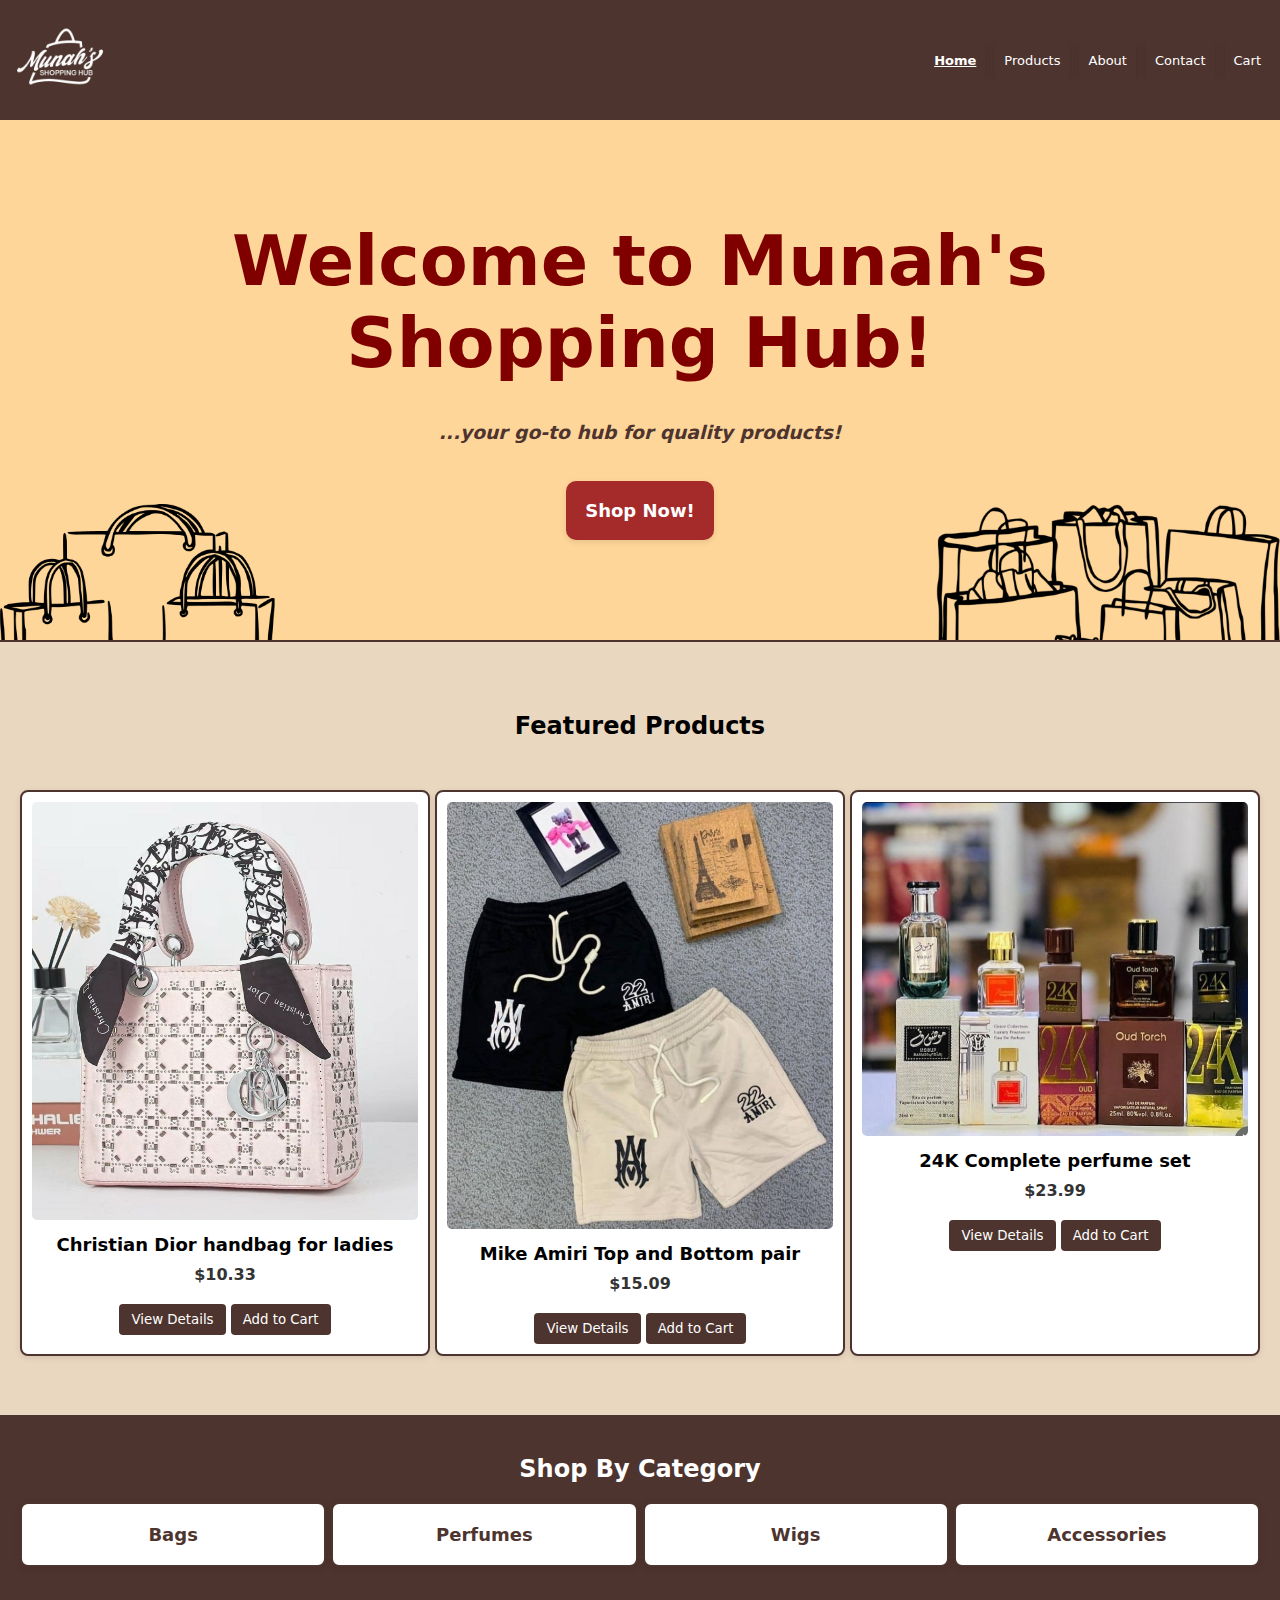
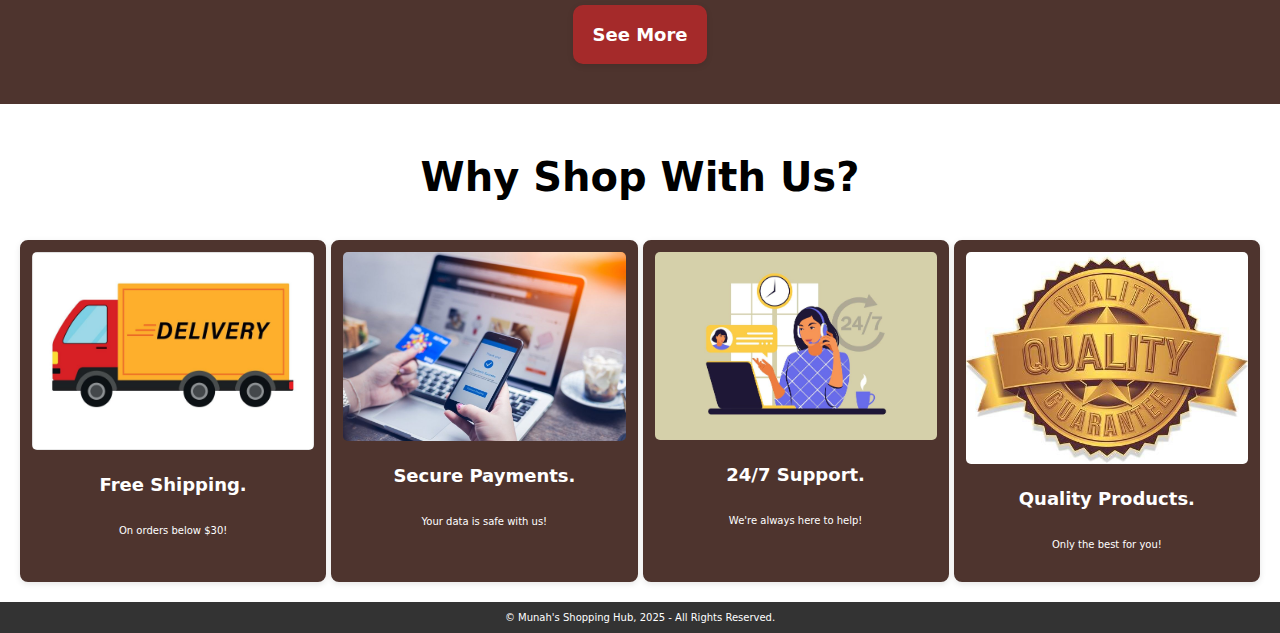
<file: index.html>
<!DOCTYPE html>
<html>
    <head>
        <meta charset="UTF-8">
        <meta name="viewport" content="width=device-width,initial-scale=1.0">
        <title>Munah's Shopping Hub - Home</title>
        <link rel="icon" type="image/x-icon" href="./images/logo.jpg">
        <link rel="stylesheet" href="styles.css">
    </head>
    <body>

        <!--Top Bar/Navigation Section-->

        <header>
            <img alt="Munah's Shopping Hub logo" class="logo" src="./images/logoII.png" height="100px" width="100px">
            <div class="topnav">
                <div class="topnav-right">
                    <nav>
                        <a class="active" href="index.html">Home</a>
                        <a href="products.html">Products</a>
                        <a href="about.html">About</a>
                        <a href="contact.html">Contact</a>
                        <a href="cart.html">Cart</a>
                    </nav>
                </div>
            </div>
        </header>
        <hr>

        <!--Hero/Welcome Section-->

        <section class="hero" style="background-image: url(./images/background-images/008.png);" id="bg-image">
            <h2 class="welcome-text">Welcome to Munah's Shopping Hub!</h2>
            <br>
            <br>
            <h3><i>...your go-to hub for quality products!</i></h3>
            <br>
            <br>
            <a href="products.html">
                <button class="welcome-button" >Shop Now!</button>
            </a>
        </section>
        <hr class="rule">

        <!--Featured Products Section-->

        <section class="featured">
            <h2 class="heading">Featured Products</h2>
                <div class="card-container-home" id="featured-cards">
                    <div class="card-home">
                        <img src="./images/bags/001.jpg" width="200px" height="200px"/>
                        <h4>Christian Dior handbag for ladies</h4>
                        <p>$10.33</p>
                        <button>View Details</button>
                        <button>Add to Cart</button>
                    </div>
                    <div class="card-home">
                        <img src="./images/clothing/001.jpg" width="200px" height="200px"/>
                        <h4>Mike Amiri Top and Bottom pair</h4>
                        <p>$15.09</p>
                        <button>View Details</button>
                        <button>Add to Cart</button>
                    </div>
                    <div class="card-home">
                        <img src="./images/perfumes/001.jpg" width="200px" height="200px"/>
                        <h4>24K Complete perfume set</h4>
                        <p>$23.99</p>
                        <button>View Details</button>
                        <button>Add to Cart</button>
                    </div>
                </div>
                <br>
        </section>
        <hr>

        <!--Category Section-->

        <section class="category">
            <h2>Shop By Category</h2>
            <br>
            <div class="card-container-home">
                <div class="card-home" id="category-bars">
                    <h4 style="color: #4e342e">Bags</h4>
                </div>
                <div class="card-home" id="category-bars">
                    <h4 style="color: #4e342e">Perfumes</h4>
                </div>
                <div class="card-home" id="category-bars">
                    <h4 style="color: #4e342e">Wigs</h4>
                </div>
                <div class="card-home" id="category-bars">
                    <h4 style="color:#4e342e">Accessories</h4>
                </div>
            </div>
            <br>
            <br>
            <a href="products.html">
                <button class="welcome-button">See More</button>
            </a>
        </section>
        <hr>

        <!--WSWU Section-->

        <section class="why-shop-with-us">
            <h2>Why Shop With Us?</h2>
            <div class="card-container-home">
                <div class="card-home" id="card-content">
                    <img src="./images/WSWU/delivery-truck-icon-clipart-in-animated-caartoon-illustration-vector.jpg" width="100px" height="100px"/>
                    <h4>Free Shipping.</h4>
                    <p>On orders below $30!</p>
                </div>
                <div class="card-home" id="card-content">
                    <img src="./images/WSWU/online-payment-companies-1024x683.jpeg" width="100px" height="100px"/>
                    <h4>Secure Payments.</h4>
                    <p>Your data is safe with us!</p>
                </div>
                <div class="card-home" id="card-content">
                    <img src="./images/WSWU/customer-support-concept-online-global-technical-support-illustration-flat-vector.jpg" widh="100px" height="100px"/>
                    <h4>24/7 Support.</h4>
                    <p>We're always here to help!</p>
                </div>
                <div class="card-home" id="card-content">
                    <img src="./images/WSWU/images (6).jpeg" width="130px" height="100px"/>
                    <h4>Quality Products.</h4>
                    <p>Only the best for you!</p>
                </div>
            </div>
        </section>

        <!--End of page-->
        
        <footer>
            <p class="copyright">© Munah's Shopping Hub, 2025 - All Rights Reserved.</p>
        </footer>
    </body>
</html>
</file>
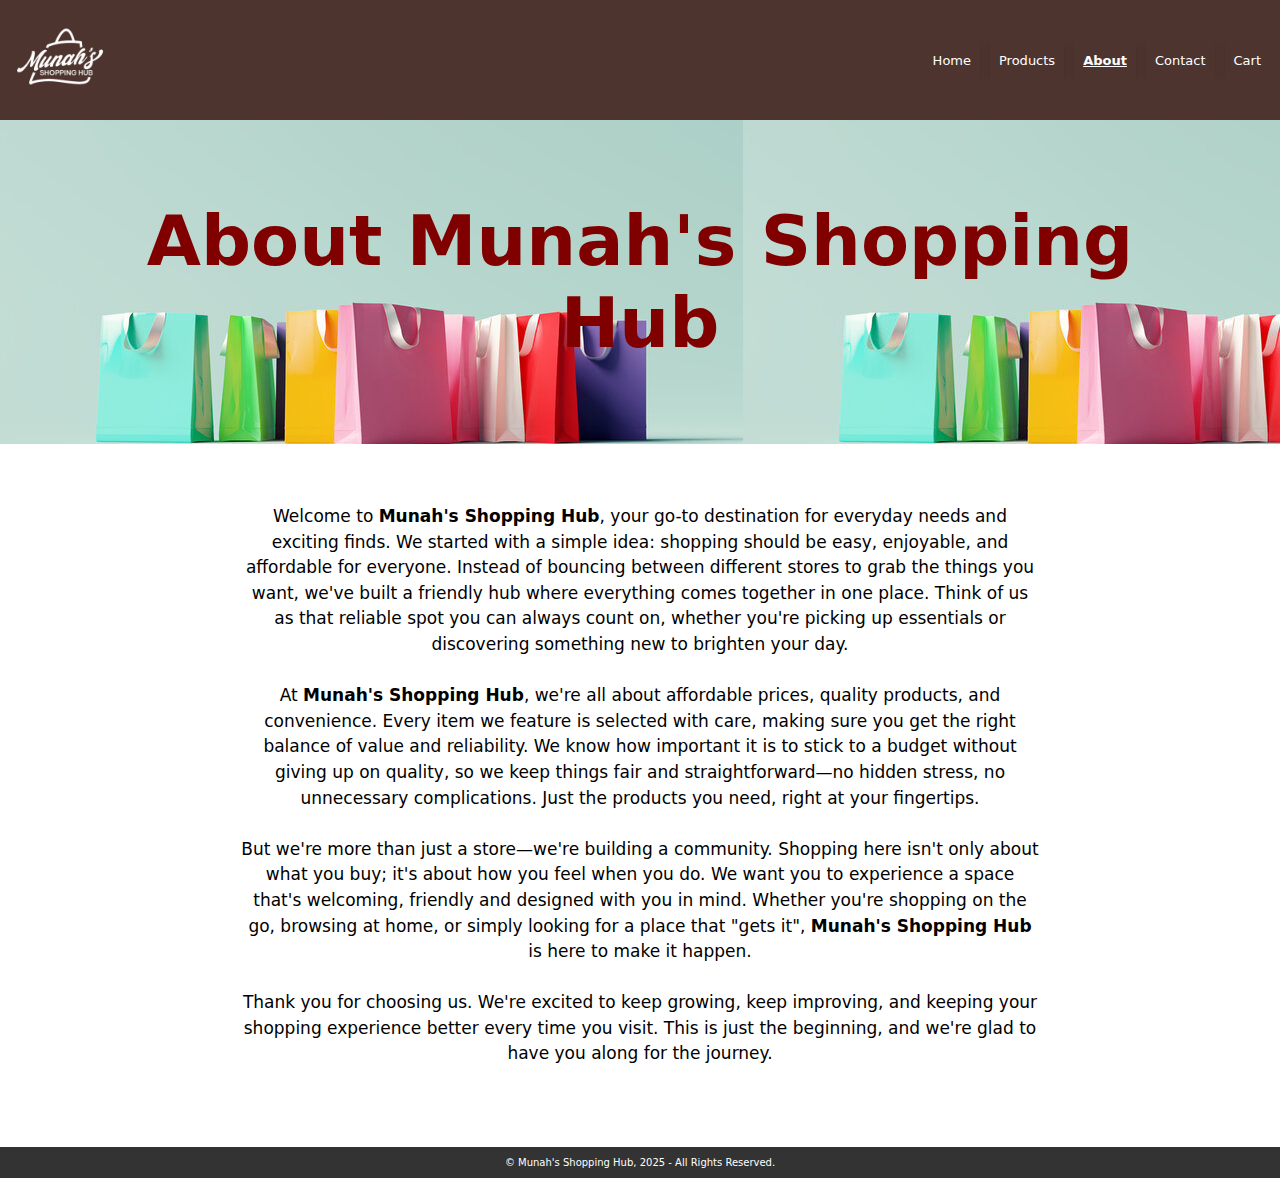
<file: about.html>
<!DOCTYPE html>
<html>
    <head>
        <meta charset="UTF-8">
        <meta name="viewport" content="width=device-width,initial-scale=1.0">
        <title>Munah's Shopping Hub - About</title>
        <link rel="icon" type="image/x-icon" href="./images/logo.jpg">
        <link rel="stylesheet" href="styles.css">
    </head>
    <body>

        <!--Top Bar/Navigation Section-->

        <header>
            <img alt="Munah's Shopping Hub logo"  class="logo" src="./images/logoII.png" height="100px" width="100px">
            <div class="topnav">
                <div class="topnav-right">
                    <nav>
                        <a href="index.html">Home</a>
                        <a href="products.html">Products</a>
                        <a class="active" href="about.html">About</a>
                        <a href="contact.html">Contact</a>
                        <a href="cart.html">Cart</a>
                    </nav>
                </div>
            </div>
        </header>

        <!--Intro section-->

        <section class="about">
            <h2>About Munah's Shopping Hub</h2>
        </section>

        <!--About section-->

        <section class="paragraph">
            <div>
                <p>Welcome to <b>Munah's Shopping Hub</b>, your go-to destination for everyday needs and exciting finds. We started with a simple idea: shopping should be easy, enjoyable, and affordable for everyone. Instead of bouncing between different stores to grab the things you want, we've built a friendly hub where everything comes together in one place. Think of us as that reliable spot you can always count on, whether you're picking up essentials or discovering something new to brighten your day.</p>
                <br>
                <p>At <b>Munah's Shopping Hub</b>, we're all about affordable prices, quality products, and convenience. Every item we feature is selected with care, making sure you get the right balance of value and reliability. We know how important it is to stick to a budget without giving up on quality, so we keep things fair and straightforward—no hidden stress, no unnecessary complications. Just the products you need, right at your fingertips.</p>
                <br>
                <p>But we're more than just a store—we're building a community. Shopping here isn't only about what you buy; it's about how you feel when you do. We want you to experience a space that's welcoming, friendly and designed with you in mind. Whether you're shopping on the go, browsing at home, or simply looking for a place that "gets it", <b>Munah's Shopping Hub</b> is here to make it happen.</p>
                <br>
                <p>Thank you for choosing us. We're excited to keep growing, keep improving, and keeping your shopping experience better every time you visit. This is just the beginning, and we're glad to have you along for the journey.</p>
            </div>
        </section>

        <!--End of page-->

        <footer>
            <p class="copyright">© Munah's Shopping Hub, 2025 - All Rights Reserved.</p>
        </footer>
    </body>
</html>
</file>
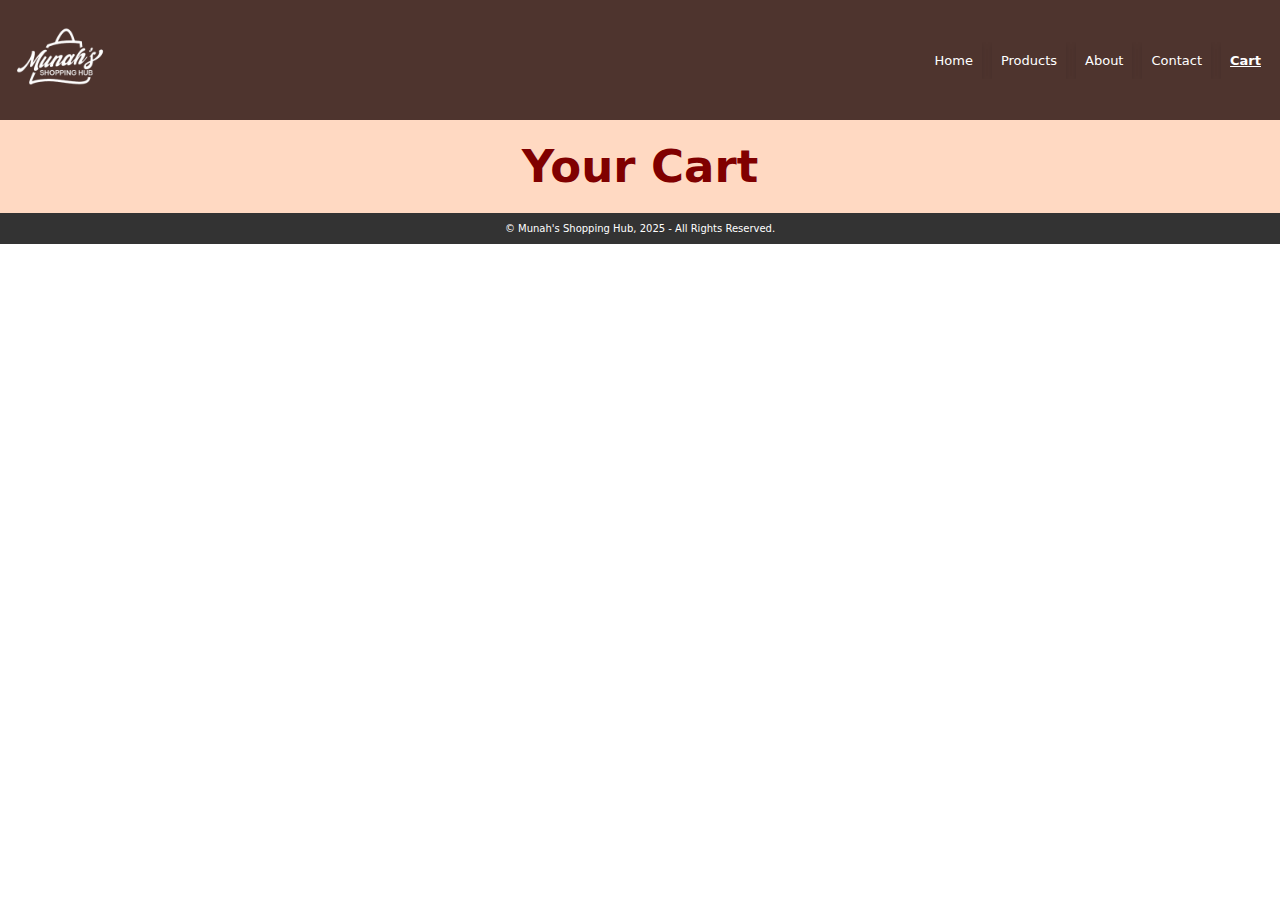
<file: cart.html>
<!DOCTYPE html>
<html>
    <head>
        <meta charset="UTF-8">
        <meta name="viewport" content="width=device-width,initial-scale=1.0">
        <title>Munah's Shopping Hub - Your Cart</title>
        <link rel="icon" type="image/x-icon" href="./images/logo.jpg">
        <link rel="stylesheet" href="styles.css">
    </head>
    <body>
        <header>
            <img alt="Munah's Shopping Hub logo" class="logo" src="./images/logoII.png" height="100px" width="100px">
            <div class="topnav">
                <div class="topnav-right">
                    <nav>
                        <a  href="index.html">Home</a>
                        <a href="products.html">Products</a>
                        <a href="about.html">About</a>
                        <a href="contact.html">Contact</a>
                        <a class="active" href="cart.html">Cart</a>
                    </nav>
                </div>
            </div>
        </header>
        <hr>
        <section class="cart">
            <div>
                <h2>Your Cart</h2>
            </div>
        </section>
        <footer>
            <p class="copyright">© Munah's Shopping Hub, 2025 - All Rights Reserved.</p>
        </footer>
    </body>
</html>
</file>
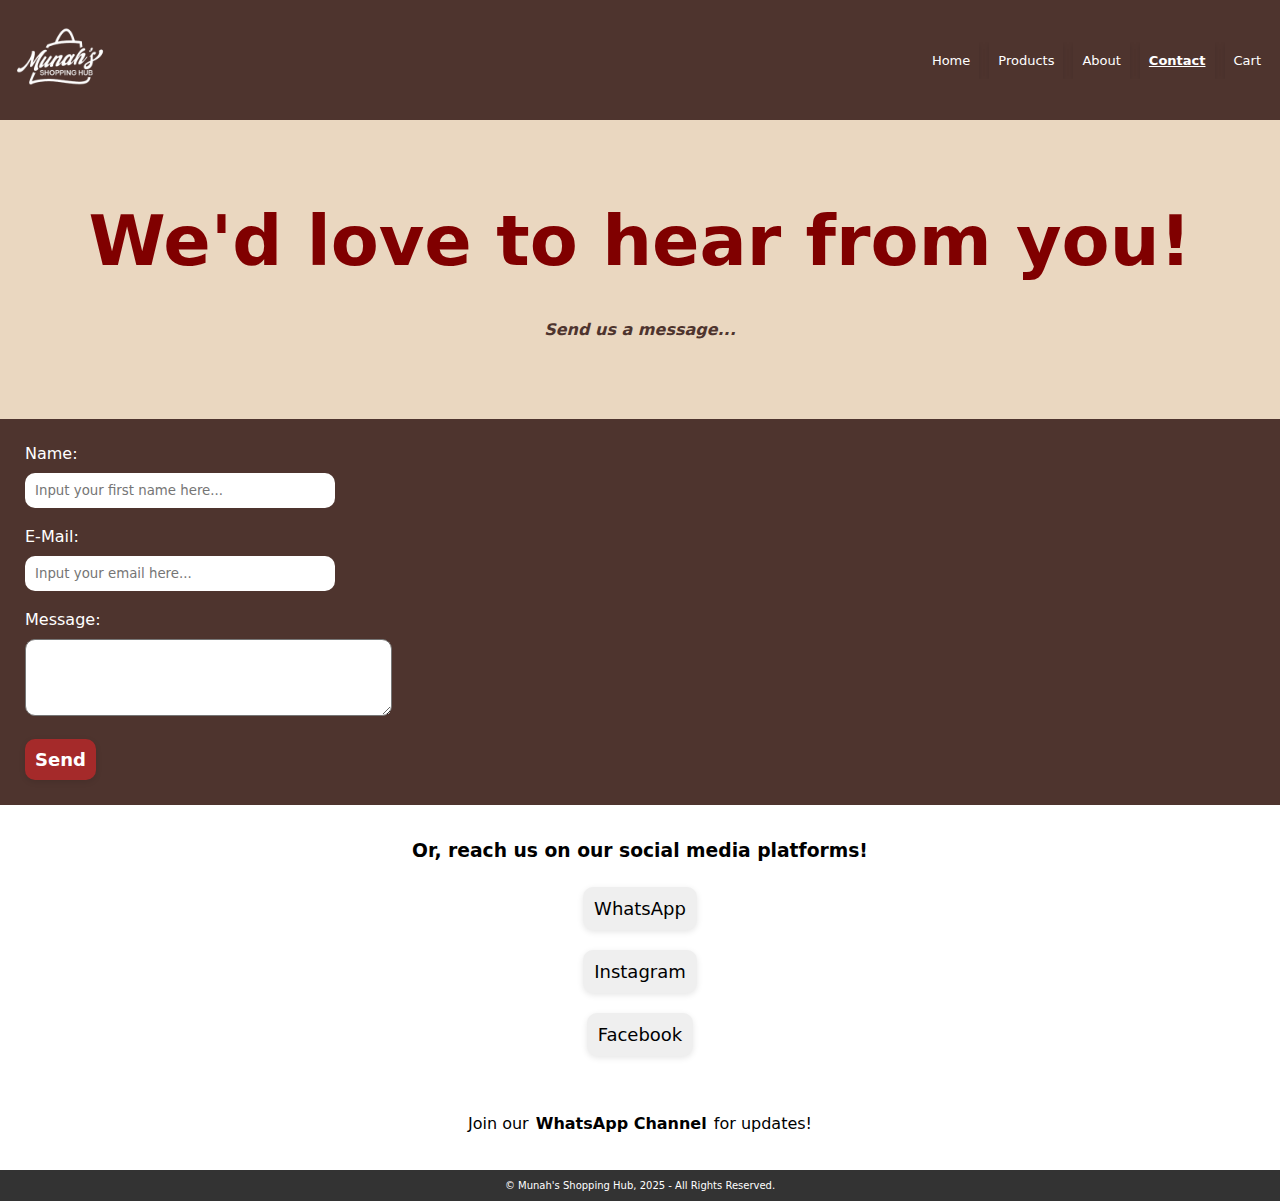
<file: contact.html>
<!DOCTYPE html>
<html>
    <head>
        <meta charset="UTF-8">
        <meta name="viewport" content="width=device-width,initial-scale=1.0">
        <title>Munah's Shopping Hub - Contact</title>
        <link rel="icon" type="image/x-icon" href="./images/logo.jpg">
        <link rel="stylesheet" href="styles.css">
    </head>
    <body>
        <header>
            <img alt="Munah's Shopping Hub logo" class="logo" src="./images/logoII.png" height="100px" width="100px">
            <div class="topnav">
                <div class="topnav-right">
                    <nav>
                        <a href="index.html">Home</a>
                        <a href="products.html">Products</a>
                        <a href="about.html">About</a>
                        <a class="active" href="contact.html">Contact</a>
                        <a href="cart.html">Cart</a>
                    </nav>
                </div>
            </div>
        </header>
        <hr>
        <section class="form-intro">
            <h2>We'd love to hear from you!</h2>
            <br>
            <br>
            <p><i>Send us a message...</i></p>
        </section>
        <section id="form">
            <form>
                <label for="fullname">Name:</label><br>
                <input type="text" id="fullname" name="fullname" placeholder="Input your first name here..." style="width: 200px; height: auto;"><br>
                <br>
                <label for="email">E-Mail:</label><br>
                <input type="text" id="email" name="email" placeholder="Input your email here..." style="width: 200px; height: auto;"><br>
                <br>
                <label for="message">Message:</label><br>
                <textarea id="messageBox" name="messageBox" rows="5px" cols="50px"></textarea><br>
                <br>
                <input class="welcome-button" id="send" type="submit" value="Send">
            </form>
        </section>
        <hr>
        <section class="social">
            <h3>Or, reach us on our social media platforms!</h3>
            <div class="socials-box">
                <div class="social-distancing">
                    <a href="">
                        <button class="socials-button" id="whatsapp">WhatsApp</button>
                    </a>
                </div>
                <div class="social-distancing">
                    <a href="">
                        <button class="socials-button" id="instagram">Instagram</button>
                    </a>
                </div>
                <div class="social-distancing">
                    <a href="">
                        <button class="socials-button" id="facebook">Facebook</button>
                    </a>
                </div>
            </div>
            <br>
            <p>Join our <b><a class="bottom-link" href="">WhatsApp Channel</a></b> for updates!</p>
        </section>
        <hr>
        <footer>
            <p class="copyright">© Munah's Shopping Hub, 2025 - All Rights Reserved.</p>
        </footer>
    </body>
</html>
</file>
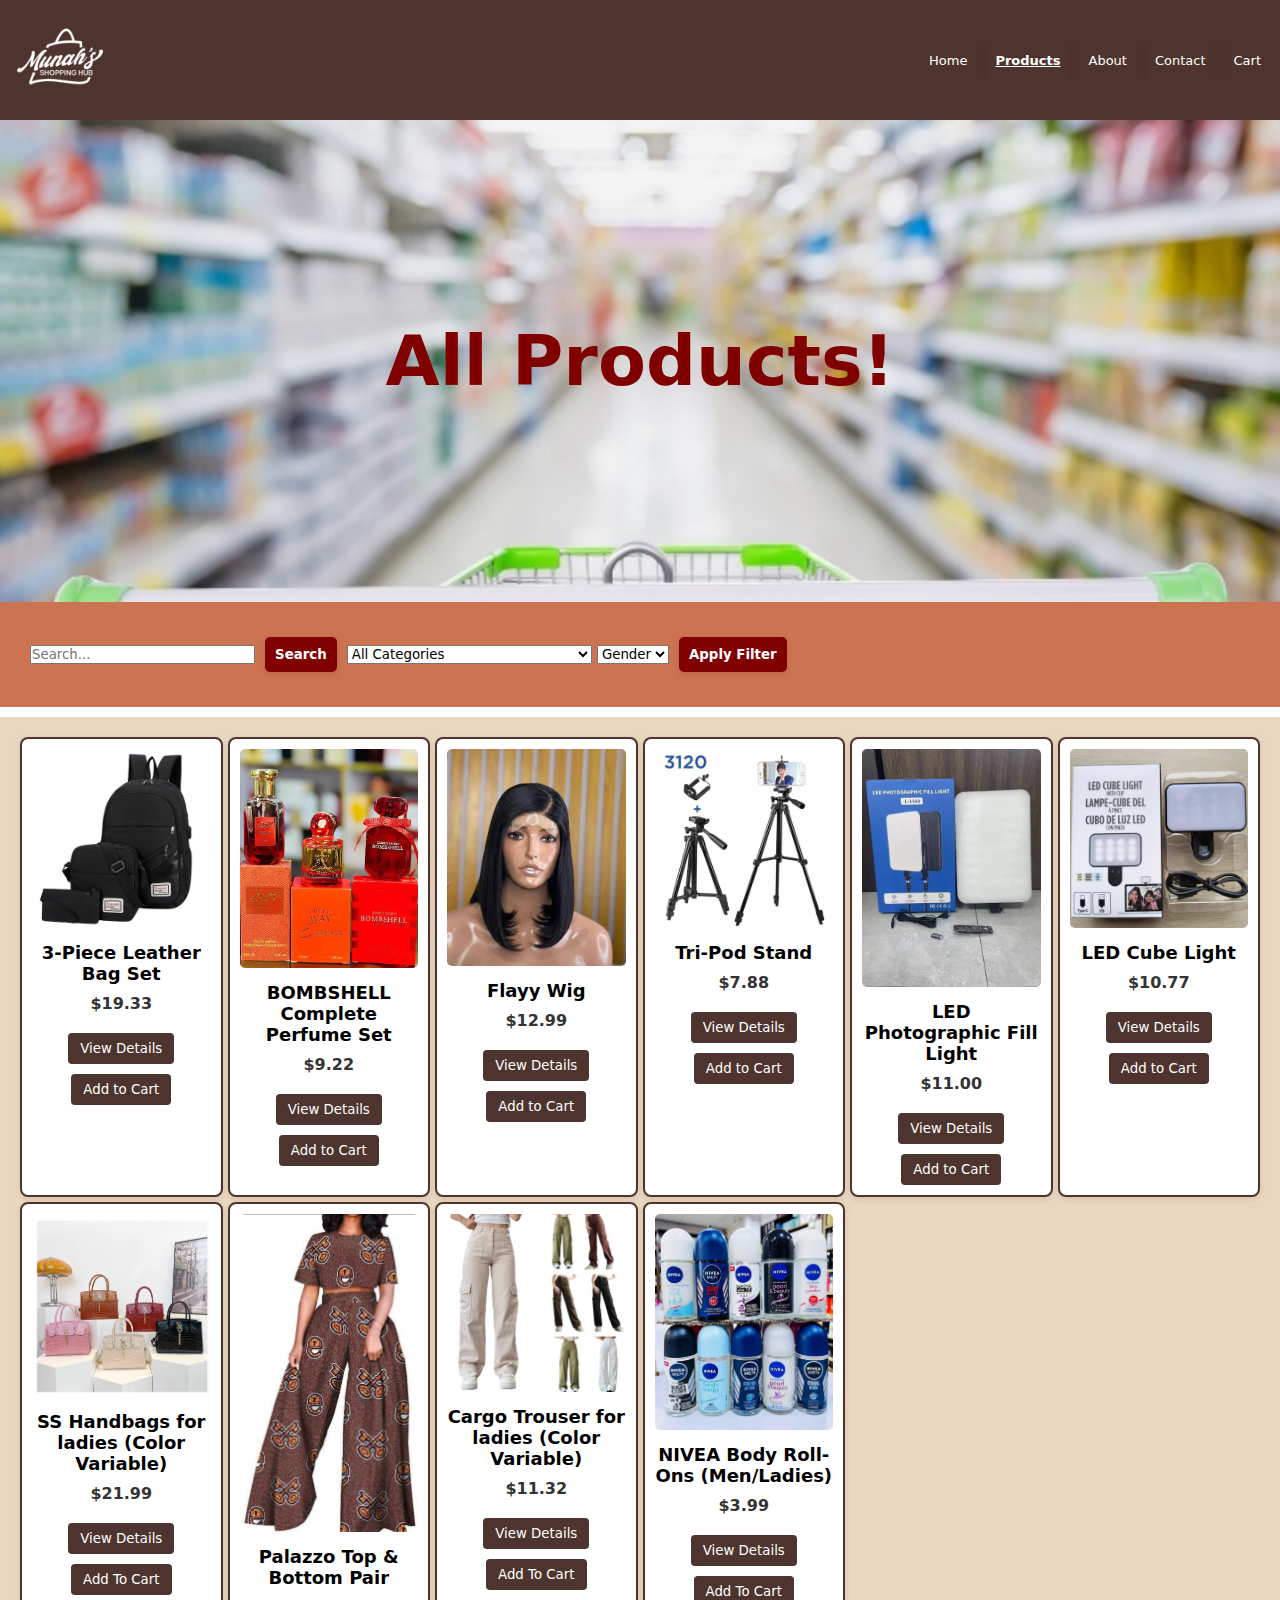
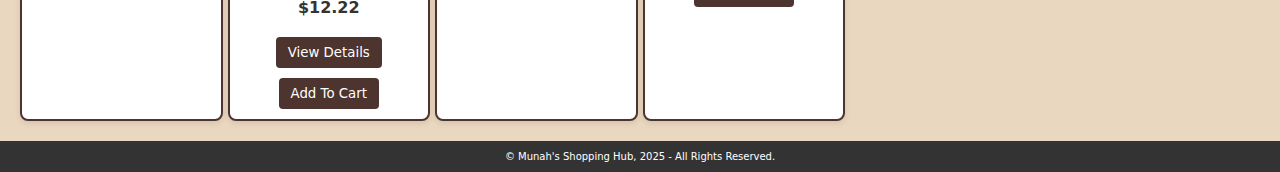
<file: products.html>
<!DOCTYPE html>
<html>
    <head>
        <meta charset="UTF-8">
        <meta name="viewport" content="width=device-width,initial-scale=1.0">
        <title>Munah's Shopping Hub - Products</title>
        <link rel="icon" type="image/x-icon" href="./images/logo.jpg">
        <link rel="stylesheet" href="styles.css">
    </head>
    <body>
        <header>
            <img alt="Munah's Shopping Hub logo" class="logo" src="./images/logoII.png" height="100px" width="100px">
            <div class="topnav">
                <div class="topnav-right">
                    <nav>
                        <a href="index.html">Home</a>
                        <a class="active" href="products.html">Products</a>
                        <a href="about.html">About</a>
                        <a href="contact.html">Contact</a>
                        <a href="cart.html">Cart</a>
                    </nav>
                </div>
            </div>
        </header>
        <hr>
        <section class="hero-products" style="background-image: url(./images/background-images/005.jpg);" id="bg-image">
            <h2>All Products!</h2>
        </section>
        <hr>
        <section id="filter">
            <div class="filter">
                <input type="text" placeholder="Search...">
                <button>Search</button>
                <select>
                    <option value="">All Categories</option>
                    <option value="category1">Household Appliances</option>
                    <option value="category2">Hair Accessories (Male & Female)</option>
                    <option value="category3">Beauty and Facials</option>
                    <option value="category4">Clothing</option>
                    <option value="category5">Bags</option>
                    <option value="category6">Perfumes</option>
                    <option value="category7">Smart Watches</option>
                    <option value="category8">Footwear</option>
                    <option value="category9">Hairs</option>
                </select>
                <select>
                    <option value="">Gender</option>
                    <option value="male">Male</option>
                    <option value="female">Female</option>
                </select>
                <button>Apply Filter</button>
            </div>
        </section>
            <hr>
        <section class="product-section">
                <div class="card-container-home">
                    <div class="card-home">
                        <img src="./images/bags/002.jpg" width="200px" height="200px"/>
                        <h4>3-Piece Leather Bag Set</h4>
                        <p>$19.33</p>
                        <button>View Details</button>
                        <button>Add to Cart</button>
                    </div>
                    <div class="card-home">
                        <img src="./images/perfumes/002.jpg" width="200px" height="200px"/>
                        <h4>BOMBSHELL Complete Perfume Set</h4>
                        <p>$9.22</p>
                        <button>View Details</button>
                        <button>Add to Cart</button>
                    </div>
                    <div class="card-home">
                        <img src="./images/hair/002.jpg" width="200px" height="200px"/>
                        <h4>Flayy Wig</h4>
                        <p>$12.99</p>
                        <button>View Details</button>
                        <button>Add to Cart</button>
                    </div>
                    <div class="card-home">
                        <img src="./images/phone-accessories/001.jpg" width="200px"  height="200px"/>
                        <h4>Tri-Pod Stand</h4>
                        <p>$7.88</p>
                        <button>View Details</button>
                        <button>Add to Cart</button>
                    </div>
                    <div class="card-home">
                        <img src="images/appliances/001.jpg" width="200px" height="200px"/>
                        <h4>LED Photographic Fill Light</h4>
                        <p>$11.00</p>
                        <button>View Details</button>
                        <button>Add to Cart</button>
                    </div>
                    <div class="card-home">
                        <img src="./images/phone-accessories/002.jpg" width="200px" height="200px"/>
                        <h4>LED Cube Light</h4>
                        <p>$10.77</p>
                        <button>View Details</button>
                        <button>Add to Cart</button>
                    </div>
                    <div class="card-home">
                        <img src="./images/bags/004.jpg" width="200px" height="200px">
                        <h4>SS Handbags for ladies (Color Variable)</h4>
                        <p>$21.99</p>
                        <button>View Details</button>
                        <button>Add To Cart</button>
                    </div>
                    <div class="card-home">
                        <img src="./images/clothing/002.jpg" width="100px" height="100px">
                        <h4>Palazzo Top & Bottom Pair</h4>
                        <p>$12.22</p>
                        <button>View Details</button>
                        <button>Add To Cart</button>
                    </div>
                    <div class="card-home">
                        <img src="./images/clothing/003.jpg" width="100px" height="100px">
                        <h4>Cargo Trouser for ladies (Color Variable)</h4>
                        <p>$11.32</p>
                        <button>View Details</button>
                        <button>Add To Cart</button>
                    </div>
                    <div class="card-home">
                        <img src="./images/perfumes/004.jpg" width="100px" height="100px">
                        <h4>NIVEA Body Roll-Ons (Men/Ladies)</h4>
                        <p>$3.99</p>
                        <button>View Details</button>
                        <button>Add To Cart</button>
                    </div>
                </div>           
        </section>
        <hr>
        <footer>
            <p class="copyright">© Munah's Shopping Hub, 2025 - All Rights Reserved.</p>
        </footer>
    </body>
</html>
</file>
<file: styles.css>
/*HOME PAGE*/
/*Default settings*/
* {
    margin: 0;
    padding: 0;
    font-family: system-ui, -apple-system, BlinkMacSystemFont, 'Segoe UI', Roboto, Oxygen, Ubuntu, Cantarell, 'Open Sans', 'Helvetica Neue', sans-serif;
}

hr {
    border: 0;
}

footer {
    background:#333;
    color: white;
    text-align: center;
    padding: 10px 0;
    font-size: 10px;
}

/*Banner section*/
header {
    background-color:#4e342e;
    color: white;
    padding: 10px;
    display: flex;
    justify-content: space-between;
    align-items: center;
}

header h1 {
    text-align: center;
}

.logo {
    border-radius: 10px;
}

.topnav {
    overflow: hidden;
    display: flex;
    gap:20px;
    margin: 0;
    padding: 0;
}

.topnav a {
    float: left;
    color: white;
    text-align: center;
    padding: 11px 9px;
    text-decoration: none;
    font-size: 13px;
    box-shadow: 0 2px 6px rgba(0, 0, 0, 0.1);
    transition: transform 0.2s ease, box-shadow 0.2s ease;
}

.topnav a:hover {
    border-radius: 5px;
    box-shadow: 0 4px 12px rgba(0, 0, 0, 0.2);
    transform: translateY(-5px);
    cursor: pointer;
}

.topnav a.active {
    text-decoration: underline;
    font-weight: bold;
}

.topnav-right {
    float: right;
}

nav {
    display: flex;
    justify-content: flex-end;
    gap: 10px;
}

nav a {
    display: inline-block;
    color: white;
    text-decoration: none;
    padding: 80x 12px;
}

/*Welcome section*/
.hero {
    text-align: center;
    padding: 100px;
    background-size: cover;
    color: white;
}

#bg-image {
    max-width: 100%;
    height: auto;
}

.hero h3 {
    color: #4e342e;
}

.rule {
    border: 1px solid #4e342e;
}

.welcome-text {
    font-size: 70px;
    color:maroon;
}

.welcome-button {
    background-color:brown;
    padding: 19px;
    font-size: 18px;
    border: 0;
    border-radius: 10px;
    display: inline-block;
    box-shadow: 0 2px 6px rgba(0, 0, 0, 0.1);
    transition: transform 0.2s ease, box-shadow 0.2s ease;
}


a .welcome-button {
    color: white;
    text-decoration: none;
    font-weight: bold;
}

.welcome-button:hover {
    background-color: #cc7351;;
    box-shadow: 0 4px 12px rgba(0, 0, 0, 0.2);
    transform: translateY(-5px);
    cursor: pointer;
}

.heading {
    text-align: center;
    padding: 30px;
    font-weight: bold;
    font-size: 30px;
}

/*Featured Products section*/
.featured {
    padding: 40px 20px;
    text-align: center;
    background-color: #ead7c0;
}

.featured h2 {
    font-size: 24px;
    margin-bottom: 20px;
}

.card-container-home {
    display: grid;
    grid-template-columns: repeat(auto-fit, minmax(200px, 1fr));
    gap:5px;
}

.card-home {
    background: white;
    border-radius: 8px;
    padding: 10px;
    box-shadow: 0 2px 6px rgba(0, 0, 0, 0.1);
    transition: transform 0.2s ease, box-shadow 0.2s ease;
    border: 2px solid #4e342e;
}

.card-home:hover {
    transform: translateY(-5px);
    box-shadow: 0 4px 12px rgba(0, 0, 0, 0.2);
}

.card-home img {
    width: 100%;
    height: auto;
    border-radius: 5px;
}

.card-home h4 {
    font-size: 18px;
    margin: 10px 0;
}

.card-home p {
    font-weight: bold;
    color: #333;
    padding-bottom: 10px;
}

.card-home button {
    margin-top: 10px;
    padding: 8px 12px;
    background: #4e342e;
    color: white;
    border: none;
    border-radius: 4px;
    cursor: pointer;
}

.card-home button:hover {
    background: #d95d39;
}

/*Category section*/
.category {
    padding: 40px 20px;
    text-align: center;
    background: #4e342e;
    color: white;
}

#category-bars:hover {
    color: white;
    background-color: #cc7351;
}

/*WhyShopWithUs section*/
.why-shop-with-us {
    text-align: center;
    padding: 10px 20px;
    margin-bottom: 10px;
}

.why-shop-with-us img {
    object-fit: contain;
    margin-bottom: 10px;
}

.why-shop-with-us h2 {
    padding: 40px;
    font-size: 40px;
}

#card-content {
    background: #4e342e;
    color: white;
}

#card-content p {
    color: white;
    font-size: 10px;
    font-weight:normal;
    padding: 20px;
}

#card-content:hover {
    transform: none;
    box-shadow: 0 0 0 0 ;
}




/*PRODUCTS PAGE*/
/*Intro section*/
.hero-products {
    text-align: center;
    padding: 100px;
    background-size: cover;
    color: black;
}

.hero-products h2 {
    font-size: 70px;
    color:maroon;
    text-align: center;
}

.hero-products h2 {
    font-size: 70px;
    padding: 100px;
}

/*Filter section*/
.filter {
    padding: 30px;
    margin-bottom: 10px;
}

div.filter {
    padding: 30px;
}

.filter input {
    padding-right: 50px;
}

.filter button {
    display: inline-block;
    border: none;
    border-radius: 5px;
    background-color: maroon;
    color: white;
    padding: 10px;
    margin: 5px;
    font-weight: bold;
    cursor: pointer;
    box-shadow: 0 2px 6px rgba(0, 0, 0, 0.1);
    transition: transform 0.2s ease, box-shadow 0.2s ease;
}

.filter button:hover {
    background: #d95d39;
    transform: translateY(-5px);
    box-shadow: 0 4px 12px rgba(0, 0, 0, 0.2);
}

#filter {
    background-color: #cc7351;
}

/*Product section*/
.product-section {
    background-color: #ead7c0;
    text-align: center;
    padding: 20px;
}


/*ABOUT PAGE*/
.about {
    text-align: center;
    padding: 80px;
    background-image: url("./images/background-images/006.jpg");
}

.about h2 {
    font-size: 70px;
    color:maroon;
}

.paragraph {
    max-width: 800px;
    text-align: center;
    padding: 20px;
    margin: auto;
    margin-bottom: 60px;
    margin-top: 40px;
    font-size: 17px;
    line-height: 1.6rem;
}


/*CONTACT PAGE*/
/*Form section*/
.form-intro {
    text-align: center;
    padding: 80px;
    background-color:#ead7c0;
}

.form-intro h2 {
    font-size: 70px;
    color: maroon;
}

.form-intro p {
    font-weight: bold;
    color: #4e342e;
}

#form {
    padding: 25px;
    background-color: #4e342e;
    color: white;
}

#fullname , #email {
    border: none;
    padding: 10px;
    border-radius: 10px;
    margin-top: 10px;
}

#fullname {
    padding-right: 100px;
}

textarea {
    border-radius: 10px;
    margin-top: 10px;
}

#email {
    padding-right: 100px;
    
}

#send {
    padding: 10px;
    color: white;
    font-weight: bold;
}

.social {
    padding: 30px;
    line-height: 2rem;
    text-align: center;
}

.socials-box {
    padding: 10px;
}

.social-distancing {
    padding: 10px;
}

.socials-button {
    padding: 11px;
    font-size: 18px;
    border: 0;
    border-radius: 10px;
    display: inline-block;
    box-shadow: 0 2px 6px rgba(0, 0, 0, 0.1);
    transition: transform 0.2s ease, box-shadow 0.2s ease;
}

.socials-button:hover {
    box-shadow: 0 4px 12px rgba(0, 0, 0, 0.2);
    transform: translateY(-5px);
    cursor: pointer;
}

#whatsapp:hover {
    background-color: forestgreen;
    color: white;
}

#instagram:hover {
    background-color: mediumvioletred;
    color: white;
}

#facebook:hover {
    background-color: blue;
    color: white;
}

.bottom-link {
    text-decoration: none;
    color: black;
    padding: 2px;
}

.bottom-link:hover {
    color: forestgreen;
}

/*CART PAGE*/
.cart {
    text-align: center;
    padding: 20px;
    font-size: 30px;
    color: maroon;
    background-image: url("./images/background-images/010.png");
    background-size: cover;
    background-repeat: none;
    background-position: center;
}
</file>
